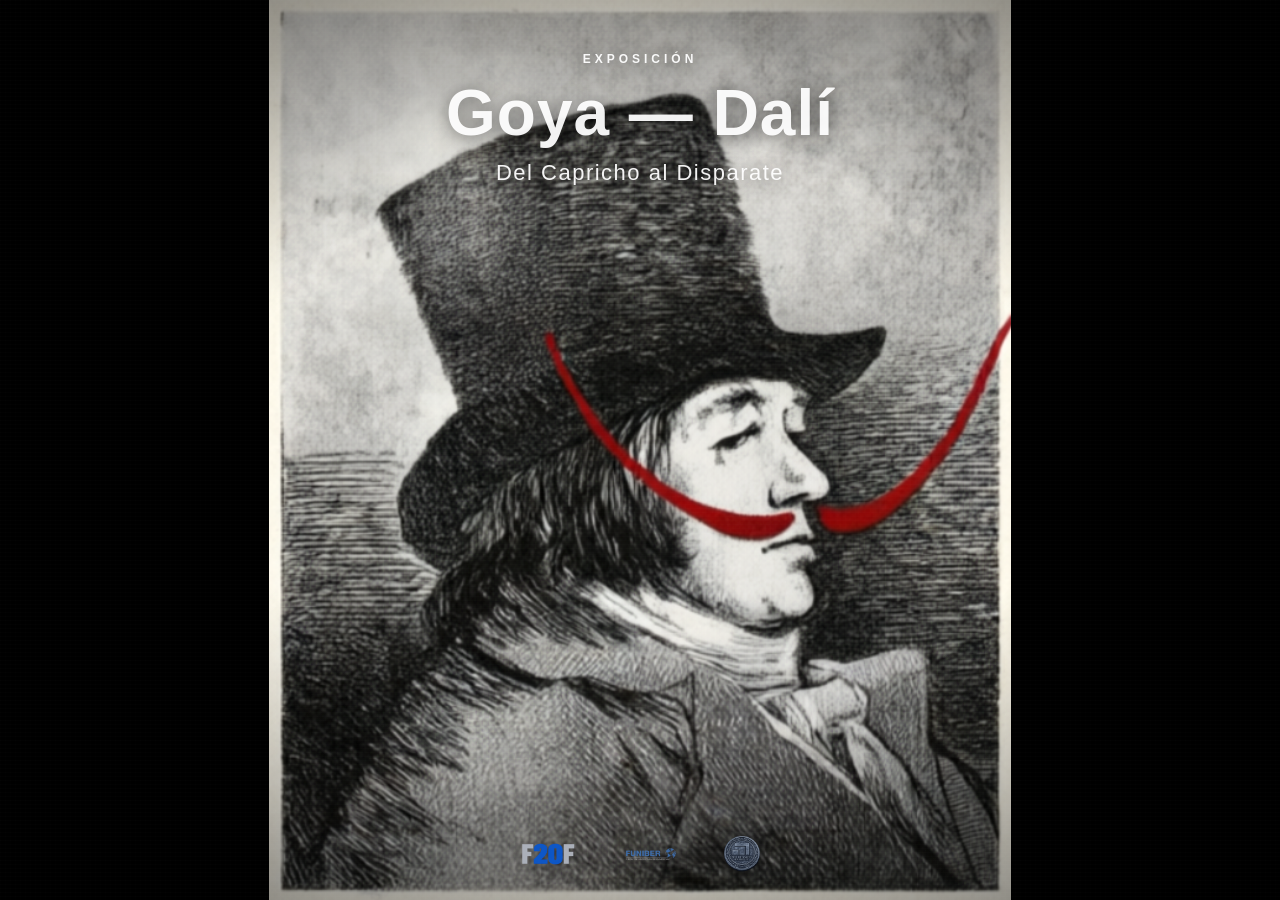
<file: index.html>
<!DOCTYPE html>
<html lang="es">
<head>
  <meta charset="UTF-8" />
  <meta name="viewport" content="width=device-width, initial-scale=1.0" />
  <title>Goya · Dalí</title>
  <meta name="description" content="Acceso a la exposición Goya-Dalí" />
  <link rel="icon" href="data:," />
  <link rel="stylesheet" href="style.css" />
</head>
<body>
  <main>
    <section id="heroSection" class="screen intro-active">
      <div class="dali-container">
        <img
          id="daliFace"
          class="dali-image intro-hidden"
          src="assets/dali.png"
          alt="Grabado original de Salvador Dalí"
        />
        <div class="vignette"></div>
        <div class="film-grain"></div>
      </div>

      <div class="title-block" id="titleBlock">
        <p class="eyebrow">EXPOSICIÓN</p>
        <h1>Goya — Dalí</h1>
        <p class="subtitle">Del Capricho al Disparate</p>
      </div>

      <div class="center-ui">
        <button id="openFormBtn" class="qr-button hidden" type="button">
          ACCEDER A LA EXPOSICIÓN
        </button>
      </div>

      <div class="logos">
        <img src="assets/logo-f20f.png" alt="F20F" />
        <img src="assets/logo-funiber.png" alt="Funiber" />
        <img src="assets/logo-secure.png" alt="Secure Assets" />
      </div>
    </section>

    <section id="formSection" class="form-wrap hidden">
      <div class="form-card">
        <h1>Registro de acceso</h1>

        <form id="visitorForm">
          <label for="nombre">Nombre *</label>
          <input id="nombre" name="nombre" type="text" required />

          <label for="institucion">Institución *</label>
          <input id="institucion" name="institucion" type="text" required />

          <label for="pais">País *</label>
          <input id="pais" name="pais" type="text" required />

          <label for="email">Email (opcional)</label>
          <input id="email" name="email" type="email" />

          <label class="check">
            <input id="consent" name="consent" type="checkbox" />
            Deseo recibir información sobre próximos eventos
          </label>

          <button type="submit" class="submit-btn">ENVIAR</button>
        </form>
      </div>
    </section>
  </main>

  <script src="app.js"></script>
</body>
</html>
</file>
<file: style.css>
* {
  box-sizing: border-box;
}

html,
body {
  margin: 0;
  width: 100%;
  height: 100%;
  background: #000;
  font-family: Arial, Helvetica, sans-serif;
}

body {
  overflow-x: hidden;
}

.hidden {
  display: none !important;
}

.screen {
  position: relative;
  width: 100vw;
  height: 100vh;
  overflow: hidden;
  background:
    radial-gradient(circle at center, rgba(42, 34, 24, 0.18) 0%, rgba(0, 0, 0, 0) 38%),
    #000;
}

.dali-container {
  position: absolute;
  inset: 0;
  overflow: hidden;
}

.dali-image {
  position: absolute;
  inset: 0;
  width: 100%;
  height: 100%;
  object-fit: contain;
  background: #000;
  transform-origin: center center;
  opacity: 1;
  filter: contrast(1.03) saturate(0.96);
  animation: daliZoom 18s ease-in-out infinite;
  transition:
    opacity 0.25s ease,
    transform 0.8s ease,
    filter 0.8s ease;
}

.intro-hidden {
  opacity: 0;
  filter: brightness(0.6) contrast(1);
}

.intro-visible {
  opacity: 1;
  filter: brightness(1) contrast(1.05);
}

@keyframes daliZoom {
  0% {
    transform: scale(1);
  }
  50% {
    transform: scale(1.02);
  }
  100% {
    transform: scale(1);
  }
}

.vignette {
  position: absolute;
  inset: 0;
  background: radial-gradient(
    ellipse at center,
    rgba(0, 0, 0, 0) 46%,
    rgba(0, 0, 0, 0.34) 73%,
    rgba(0, 0, 0, 0.62) 100%
  );
  pointer-events: none;
  z-index: 1;
}

.film-grain {
  position: absolute;
  inset: 0;
  pointer-events: none;
  opacity: 0.06;
  z-index: 2;
  background-image:
    linear-gradient(rgba(255,255,255,0.15) 1px, transparent 1px),
    linear-gradient(90deg, rgba(255,255,255,0.12) 1px, transparent 1px);
  background-size: 4px 4px, 5px 5px;
}

.title-block {
  position: absolute;
  top: 52px;
  left: 50%;
  transform: translateX(-50%);
  z-index: 4;
  text-align: center;
  color: rgba(255,255,255,0.94);
  opacity: 0;
  transition: opacity 1.4s ease;
  width: min(90vw, 920px);
  text-shadow: 0 2px 18px rgba(0,0,0,0.55);
}

.title-block.visible {
  opacity: 1;
}

.eyebrow {
  margin: 0 0 10px;
  font-size: 12px;
  letter-spacing: 4px;
  font-weight: 700;
}

.title-block h1 {
  margin: 0;
  font-size: clamp(34px, 5vw, 64px);
  font-weight: 700;
  letter-spacing: 1px;
}

.subtitle {
  margin: 10px 0 0;
  font-size: clamp(15px, 2vw, 22px);
  letter-spacing: 1.5px;
}

.center-ui {
  position: absolute;
  left: 50%;
  bottom: 136px;
  transform: translateX(-50%);
  z-index: 5;
}

.qr-button {
  border: 1px solid rgba(255,255,255,0.24);
  border-radius: 14px;
  padding: 16px 32px;
  background: rgba(0,0,0,0.72);
  color: #fff;
  font-size: 15px;
  font-weight: 700;
  letter-spacing: 1.8px;
  cursor: pointer;
  backdrop-filter: blur(6px);
  box-shadow: 0 14px 30px rgba(0,0,0,0.24);
  transition:
    transform 0.2s ease,
    background 0.2s ease,
    opacity 0.5s ease;
}

.qr-button:hover {
  transform: translateY(-1px);
  background: rgba(0,0,0,0.82);
}

.qr-button.revealed {
  display: inline-block !important;
  animation: buttonFadeIn 1s ease forwards;
}

@keyframes buttonFadeIn {
  from {
    opacity: 0;
    transform: translateY(12px);
  }
  to {
    opacity: 1;
    transform: translateY(0);
  }
}

.logos {
  position: absolute;
  left: 50%;
  bottom: 26px;
  transform: translateX(-50%);
  display: flex;
  align-items: center;
  justify-content: center;
  gap: 42px;
  z-index: 5;
  width: min(90vw, 760px);
}

.logos img {
  height: 40px;
  max-width: 170px;
  object-fit: contain;
  filter: brightness(1) drop-shadow(0 2px 10px rgba(0,0,0,0.38));
}

.form-wrap {
  min-height: 100vh;
  display: grid;
  place-items: center;
  padding: 24px;
  background: #f4efe7;
}

.form-card {
  width: 100%;
  max-width: 560px;
  background: #fff;
  border-radius: 20px;
  padding: 28px;
  box-shadow: 0 12px 35px rgba(0,0,0,0.12);
}

.form-card h1 {
  margin-top: 0;
  margin-bottom: 24px;
  text-align: center;
  font-size: 28px;
}

form {
  display: grid;
  gap: 14px;
}

label {
  font-weight: 700;
}

input[type="text"],
input[type="email"] {
  width: 100%;
  min-height: 48px;
  padding: 12px 14px;
  border: 1px solid #ccc;
  border-radius: 12px;
  font-size: 16px;
}

.check {
  display: flex;
  gap: 10px;
  align-items: flex-start;
  font-weight: 400;
}

.submit-btn {
  min-height: 52px;
  border: none;
  border-radius: 14px;
  background: #111;
  color: white;
  font-size: 16px;
  font-weight: 700;
  cursor: pointer;
}

@media (max-width: 720px) {
  .title-block {
    top: 30px;
  }

  .center-ui {
    bottom: 118px;
    width: calc(100vw - 32px);
  }

  .qr-button {
    width: 100%;
    padding: 15px 18px;
    font-size: 14px;
    letter-spacing: 1.4px;
  }

  .logos {
    bottom: 18px;
    gap: 18px;
    width: calc(100vw - 28px);
  }

  .logos img {
    height: 28px;
    max-width: 30%;
  }
}
</file>
